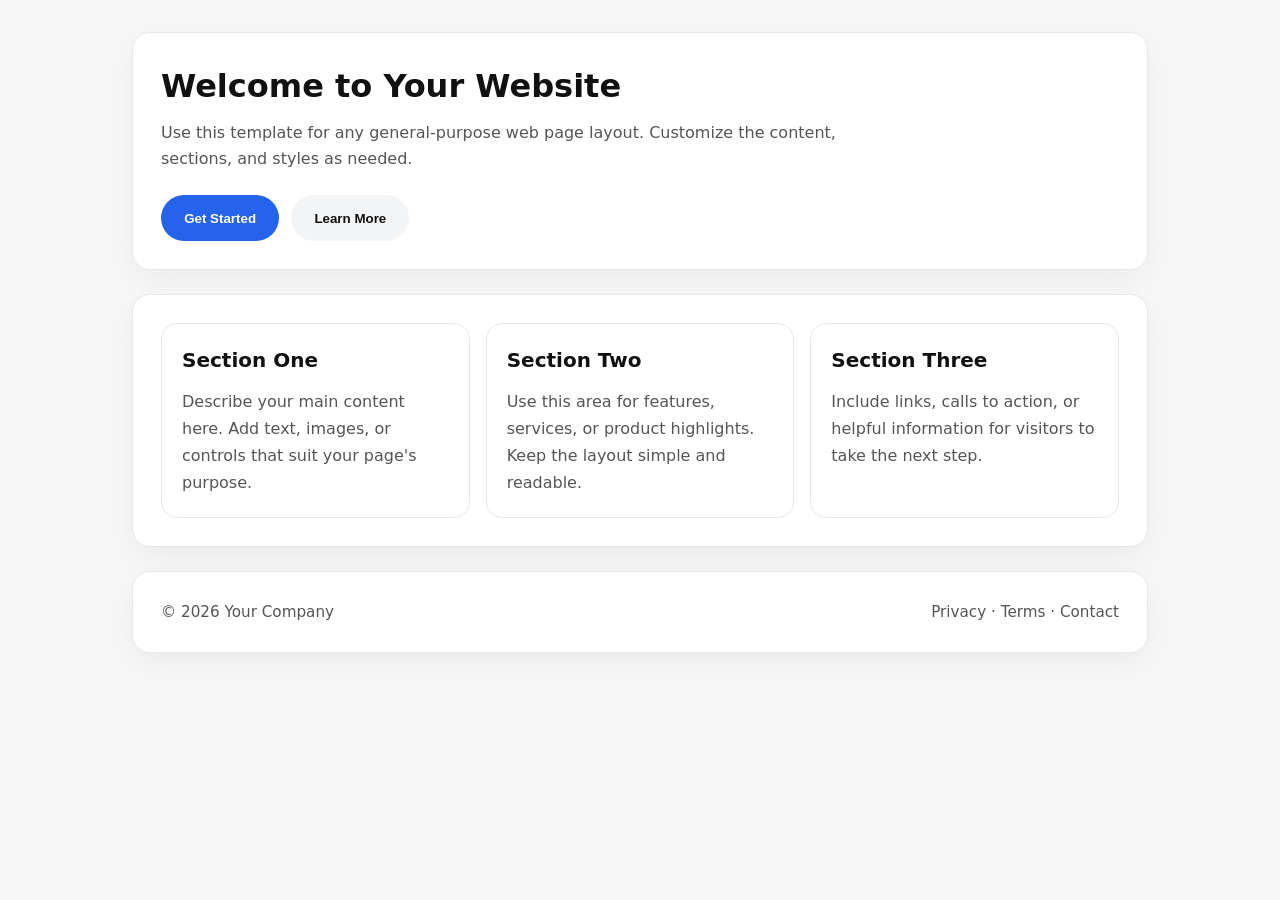
<file: index.html>
<!DOCTYPE html>
<html lang="en">
<head>
  <meta charset="UTF-8" />
  <meta name="viewport" content="width=device-width, initial-scale=1.0" />
  <meta name="description" content="A general-purpose webpage template with external CSS and JS." />
  <title>My Website</title>
  <link rel="stylesheet" href="style.css" />
</head>
<body>
  <div class="page">
    <header>
      <h1>Welcome to Your Website</h1>
      <p>Use this template for any general-purpose web page layout. Customize the content, sections, and styles as needed.</p>
      <div class="hero-actions">
        <button class="button primary" id="startButton">Get Started</button>
        <button class="button secondary" id="learnButton">Learn More</button>
      </div>
    </header>

    <main>
      <section class="grid-3">
        <article class="card">
          <h2>Section One</h2>
          <p>Describe your main content here. Add text, images, or controls that suit your page's purpose.</p>
        </article>
        <article class="card">
          <h2>Section Two</h2>
          <p>Use this area for features, services, or product highlights. Keep the layout simple and readable.</p>
        </article>
        <article class="card">
          <h2>Section Three</h2>
          <p>Include links, calls to action, or helpful information for visitors to take the next step.</p>
        </article>
      </section>
    </main>

    <footer>
      <span>© 2026 Your Company</span>
      <nav>
        <a href="#">Privacy</a> ·
        <a href="#">Terms</a> ·
        <a href="#">Contact</a>
      </nav>
    </footer>
  </div>

  <script src="script.js"></script>
</body>
</html>
</file>
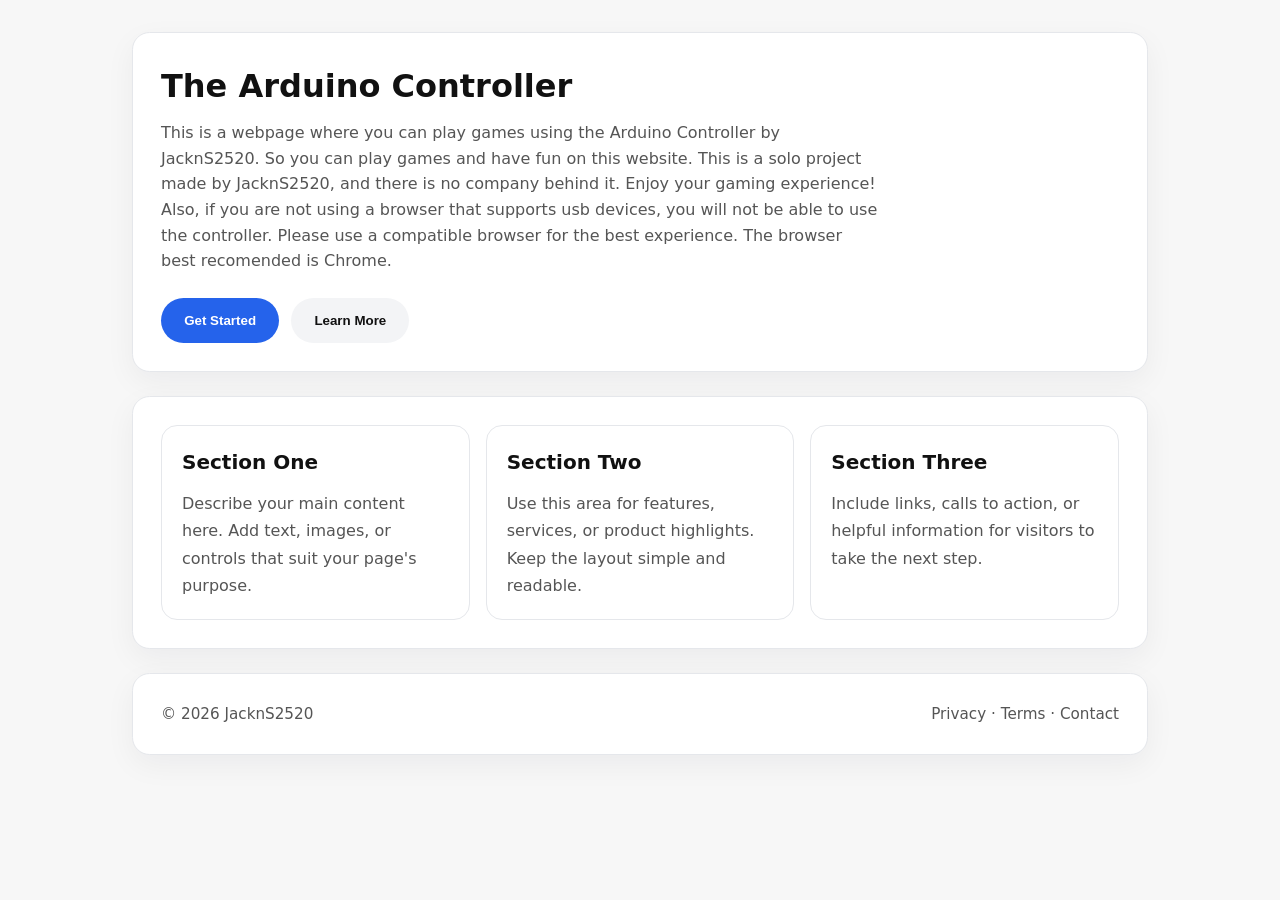
<file: docs/Website/home.html>
<!DOCTYPE html>
<html lang="en">
<head>
  <meta charset="UTF-8" />
  <meta name="viewport" content="width=device-width, initial-scale=1.0" />
  <title>My Website</title>
  <link rel="stylesheet" href="style.css" />
</head>
<body>
  <div class="page">
    <header>
      <h1>The Arduino Controller</h1>
      <p>This is a webpage where you can play games using the Arduino Controller by JacknS2520. So you can play games and have fun
        on this website. This is a solo project made by JacknS2520, and there is no company behind it. Enjoy your gaming experience!
        Also, if you are not using a browser that supports usb devices, you will not be able to use the controller. Please use a compatible browser for the best experience.
        The browser best recomended is Chrome.
      </p>
      <div class="hero-actions">
        <button class="button primary" id="startButton">Get Started</button>
        <button class="button secondary"><a href="LearnMore.html">Learn More</a></button>
      </div>
    </header>

    <main>
      <section class="grid-3">
        <article class="card">
          <h2>Section One</h2>
          <p>Describe your main content here. Add text, images, or controls that suit your page's purpose.</p>
        </article>
        <article class="card">
          <h2>Section Two</h2>
          <p>Use this area for features, services, or product highlights. Keep the layout simple and readable.</p>
        </article>
        <article class="card">
          <h2>Section Three</h2>
          <p>Include links, calls to action, or helpful information for visitors to take the next step.</p>
        </article>
      </section>
    </main>

    <footer>
      <span>© 2026 JacknS2520</span>
      <nav>
        <a href="#">Privacy</a> ·
        <a href="#">Terms</a> ·
        <a href="#">Contact</a>
      </nav>
    </footer>
  </div>

  <script src="script.js"></script>
</body>
</html>
</file>
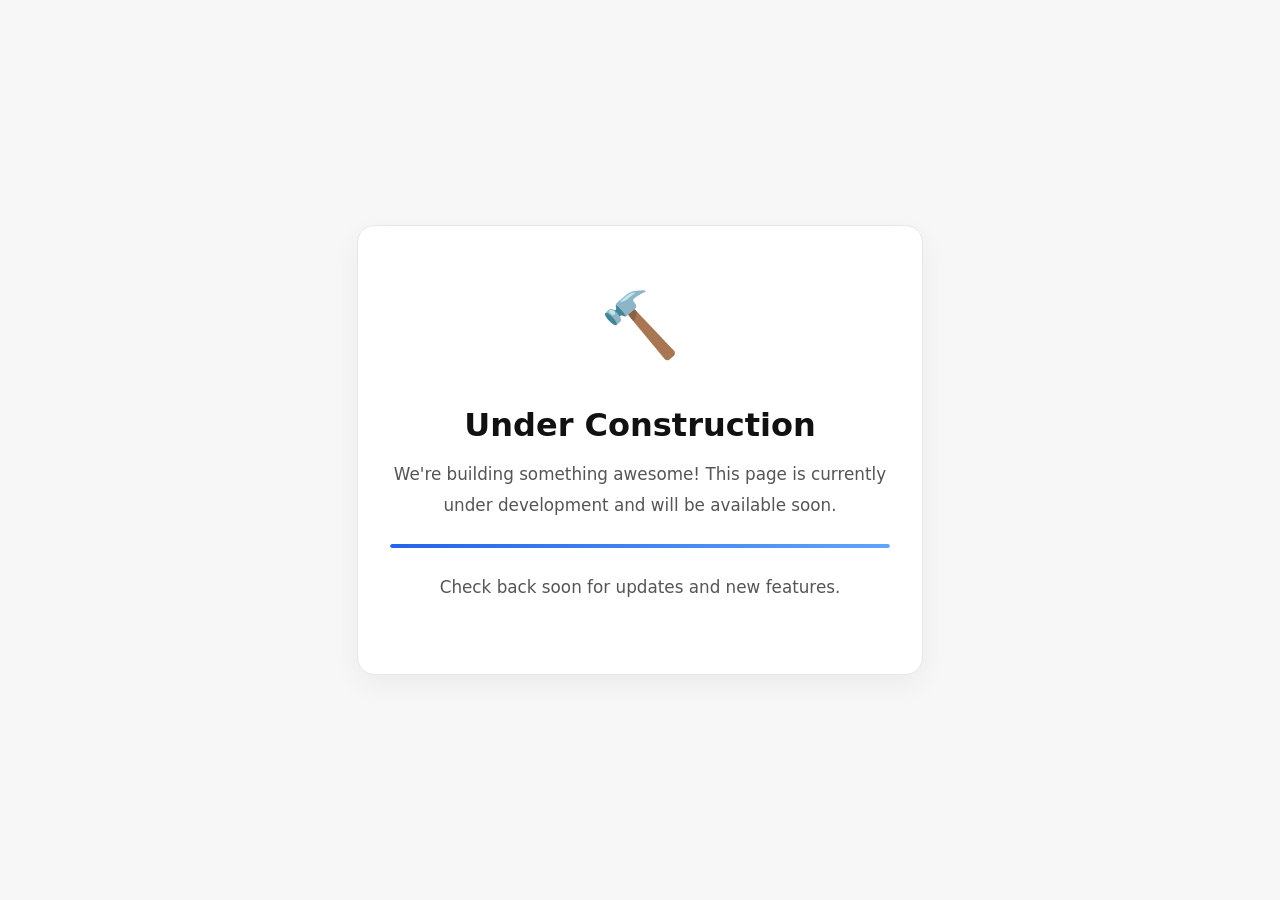
<file: docs/Website/under-construction.html>
<!DOCTYPE html>
<html lang="en">
<head>
  <meta charset="UTF-8" />
  <meta name="viewport" content="width=device-width, initial-scale=1.0" />
  <meta name="description" content="This page is currently under construction." />
  <title>Under Construction</title>
  <link rel="stylesheet" href="style.css" />
  <style>
    .construction-container {
      display: flex;
      flex-direction: column;
      align-items: center;
      justify-content: center;
      min-height: 100vh;
      padding: 2rem;
    }

    .construction-card {
      max-width: 640px;
      background: var(--surface);
      border: 1px solid var(--border);
      border-radius: calc(var(--radius) * 1.1);
      padding: 3rem 2rem;
      box-shadow: 0 10px 30px rgba(15, 23, 42, 0.05);
      text-align: center;
    }

    .construction-card h1 {
      font-size: clamp(2rem, 2.5vw, 3rem);
      margin-bottom: 0.5rem;
      color: var(--text);
    }

    .construction-icon {
      font-size: 4rem;
      margin-bottom: 1.5rem;
      opacity: 0.9;
      animation: float 3s ease-in-out infinite;
    }

    @keyframes float {
      0%, 100% { transform: translateY(0px); }
      50% { transform: translateY(-10px); }
    }

    .construction-card p {
      color: var(--muted);
      font-size: 1.05rem;
      line-height: 1.8;
      margin-bottom: 1.5rem;
      max-width: 500px;
    }

    .progress-bar {
      width: 100%;
      height: 4px;
      background: var(--border);
      border-radius: 999px;
      margin-bottom: 1.5rem;
      overflow: hidden;
    }

    .progress-fill {
      height: 100%;
      background: linear-gradient(90deg, var(--primary), #60a5fa);
      border-radius: 999px;
      animation: progress 2s ease-in-out infinite;
    }

    @keyframes progress {
      0% { width: 30%; }
      50% { width: 70%; }
      100% { width: 30%; }
    }

    .contact-info {
      margin-top: 2rem;
      padding-top: 2rem;
      border-top: 1px solid var(--border);
      font-size: 0.95rem;
      color: var(--muted);
    }

    .contact-info a {
      color: var(--primary);
      text-decoration: none;
      font-weight: 600;
    }

    .contact-info a:hover {
      text-decoration: underline;
    }
  </style>
</head>
<body>
  <div class="construction-container">
    <div class="construction-card">
      <div class="construction-icon">🔨</div>
      <h1>Under Construction</h1>
      <p>We're building something awesome! This page is currently under development and will be available soon.</p>
      <div class="progress-bar">
        <div class="progress-fill"></div>
      </div>
      <p>Check back soon for updates and new features.</p>
    </div>
  </div>
</body>
</html>
</file>
<file: style.css>
:root {
  --bg: #f7f7f7;
  --surface: #ffffff;
  --text: #111111;
  --muted: #555555;
  --primary: #2563eb;
  --border: #e5e7eb;
  --radius: 1rem;
  font-family: Inter, system-ui, sans-serif;
}

* {
  box-sizing: border-box;
  margin: 0;
  padding: 0;
}

html, body {
  min-height: 100%;
  background: var(--bg);
  color: var(--text);
}

body {
  line-height: 1.6;
}

.page {
  max-width: 1080px;
  margin: 0 auto;
  padding: 2rem;
}

header, main, footer {
  background: var(--surface);
  border: 1px solid var(--border);
  border-radius: calc(var(--radius) * 1.1);
  padding: 1.75rem;
  margin-bottom: 1.5rem;
  box-shadow: 0 10px 30px rgba(15, 23, 42, 0.05);
}

header h1 {
  font-size: clamp(2rem, 2.5vw, 3rem);
  margin-bottom: 0.5rem;
}

header p {
  color: var(--muted);
  max-width: 720px;
}

.hero-actions {
  margin-top: 1.5rem;
  display: flex;
  flex-wrap: wrap;
  gap: 0.75rem;
}

.button {
  display: inline-flex;
  align-items: center;
  justify-content: center;
  padding: 0.95rem 1.45rem;
  border-radius: 999px;
  border: none;
  cursor: pointer;
  font-weight: 600;
  transition: transform 0.15s ease, box-shadow 0.15s ease, background-color 0.15s ease;
}

.button.primary {
  background: var(--primary);
  color: #fff;
}

.button.secondary {
  background: #f3f4f6;
  color: var(--text);
}

.button:hover {
  transform: translateY(-1px);
  box-shadow: 0 12px 24px rgba(37, 99, 235, 0.15);
}

section {
  display: grid;
  gap: 1.25rem;
}

.grid-3 {
  display: grid;
  grid-template-columns: repeat(auto-fit, minmax(220px, 1fr));
  gap: 1rem;
}

.card {
  background: #fff;
  border: 1px solid var(--border);
  border-radius: var(--radius);
  padding: 1.25rem;
}

.card h2 {
  margin-bottom: 0.75rem;
  font-size: 1.25rem;
}

.card p {
  color: var(--muted);
  line-height: 1.7;
}

footer {
  display: flex;
  flex-wrap: wrap;
  justify-content: space-between;
  gap: 1rem;
  align-items: center;
  color: var(--muted);
  font-size: 0.95rem;
}

a {
  color: inherit;
  text-decoration: none;
}

footer a:hover,
a:hover,
a:focus-visible {
  text-decoration: none;
}

.button:focus-visible {
  outline: none;
}

@media (max-width: 640px) {
  .hero-actions {
    flex-direction: column;
    align-items: stretch;
  }
}
</file>
<file: docs/Website/style.css>
:root {
  --bg: #f7f7f7;
  --surface: #ffffff;
  --text: #111111;
  --muted: #555555;
  --primary: #2563eb;
  --border: #e5e7eb;
  --radius: 1rem;
  font-family: Inter, system-ui, sans-serif;
}

* {
  box-sizing: border-box;
  margin: 0;
  padding: 0;
}

html, body {
  min-height: 100%;
  background: var(--bg);
  color: var(--text);
}

body {
  line-height: 1.6;
}

.page {
  max-width: 1080px;
  margin: 0 auto;
  padding: 2rem;
}

header, main, footer {
  background: var(--surface);
  border: 1px solid var(--border);
  border-radius: calc(var(--radius) * 1.1);
  padding: 1.75rem;
  margin-bottom: 1.5rem;
  box-shadow: 0 10px 30px rgba(15, 23, 42, 0.05);
}

header h1 {
  font-size: clamp(2rem, 2.5vw, 3rem);
  margin-bottom: 0.5rem;
}

header p {
  color: var(--muted);
  max-width: 720px;
}

.hero-actions {
  margin-top: 1.5rem;
  display: flex;
  flex-wrap: wrap;
  gap: 0.75rem;
}

.button {
  display: inline-flex;
  align-items: center;
  justify-content: center;
  padding: 0.95rem 1.45rem;
  border-radius: 999px;
  border: none;
  cursor: pointer;
  font-weight: 600;
  transition: transform 0.15s ease, box-shadow 0.15s ease, background-color 0.15s ease;
}

.button.primary {
  background: var(--primary);
  color: #fff;
}

.button.secondary {
  background: #f3f4f6;
  color: var(--text);
}

.button:hover {
  transform: translateY(-1px);
  box-shadow: 0 12px 24px rgba(37, 99, 235, 0.15);
}

section {
  display: grid;
  gap: 1.25rem;
}

.grid-3 {
  display: grid;
  grid-template-columns: repeat(auto-fit, minmax(220px, 1fr));
  gap: 1rem;
}

.card {
  background: #fff;
  border: 1px solid var(--border);
  border-radius: var(--radius);
  padding: 1.25rem;
}

.card h2 {
  margin-bottom: 0.75rem;
  font-size: 1.25rem;
}

.card p {
  color: var(--muted);
  line-height: 1.7;
}

footer {
  display: flex;
  flex-wrap: wrap;
  justify-content: space-between;
  gap: 1rem;
  align-items: center;
  color: var(--muted);
  font-size: 0.95rem;
}

a {
  color: inherit;
  text-decoration: none;
}

footer a:hover,
a:hover,
a:focus-visible {
  text-decoration: none;
}

.button:focus-visible {
  outline: none;
}

@media (max-width: 640px) {
  .hero-actions {
    flex-direction: column;
    align-items: stretch;
  }
}
</file>
